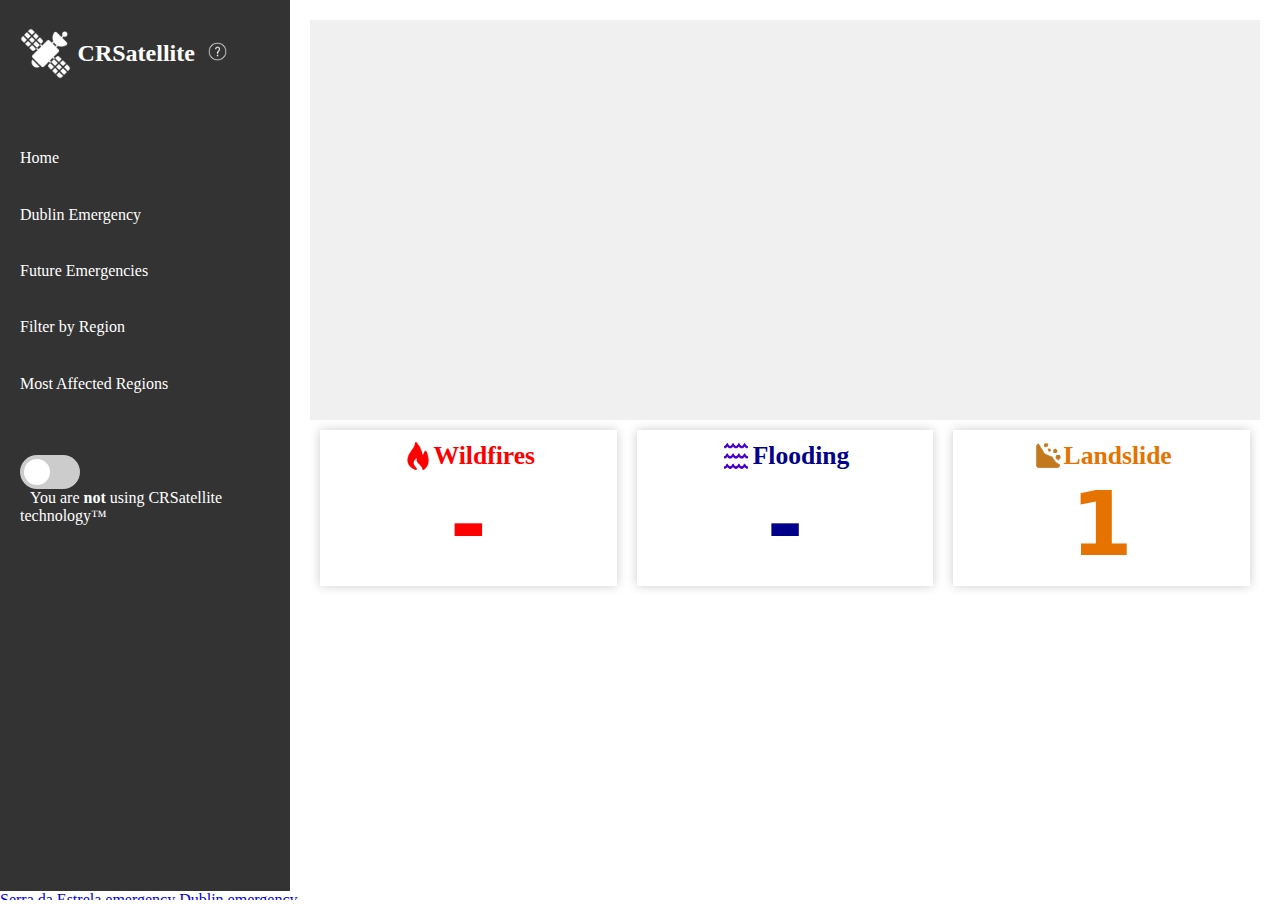
<file: frontend/index.html>
<!DOCTYPE html>
<html lang="en">

    <head>
        <meta charset="UTF-8">
        <meta name="viewport" content="width=device-width, initial-scale=1.0">
        <title>CRSatellite</title>
        <link rel="stylesheet" type="text/css" href="styles.css">

        <meta charset="utf-8" />
        <link rel="shortcut icon" href="/favicon.ico" />

        <meta name="description" content="This tutorial shows how to create an interactive search experience." />
        <meta name="keywords"
            content="Microsoft maps, map, gis, API, SDK, services, module, tutorials, search, point of interest, POI" />
        <meta name="author" content="Microsoft Azure Maps" />
        <meta name="version" content="1.0" />
        <meta name="screenshot" content="screenshot.jpg" />

        <!-- Add references to the Azure Maps Map control JavaScript and CSS files. -->
        <link href="https://atlas.microsoft.com/sdk/javascript/mapcontrol/3/atlas.min.css" rel="stylesheet" />
        <script src="https://atlas.microsoft.com/sdk/javascript/mapcontrol/3/atlas.min.js"></script>

        <!-- Add a reference to the Azure Maps Services Module JavaScript file. -->
        <script src="https://atlas.microsoft.com/sdk/javascript/service/2/atlas-service.min.js"></script>

        <script src="scriptAzure.js" defer></script>
        <style>
            html,
            body {
                width: 100%;
                height: 100%;
                padding: 0;
                margin: 0;
                overflow: hidden;
                font-family: segoeui;
            }

            #myMap {
                position: relative;
                width: 100%;
                height: 100%;
            }

            #search {
                position: absolute;
                left: 0px;
                top: 0px;
                width: 400px;
                box-shadow: 0px 24px 74px 0px rgba(0, 0, 0, .32);
                border: 1px solid #ccc;
                overflow-y: hidden;
            }

            #search>.search-input-box {
                background: #fff;
                height: 72px;
                width: 100%;
            }

            #search>.search-input-box>.search-input-group {
                position: relative;
                top: 20px;
                left: 20px;
                width: 358px;
                height: 30px;
                margin: 0;
                padding: 0;
                border: 1px dotted #ccc;
            }

            #search>.search-input-box>.search-input-group>.search-icon {
                margin: 0;
                padding: 0;
                background-size: 20px 20px;
                width: 30px;
                height: 30px;
                background-position: center;
                background-repeat: no-repeat;
                background-image: url("data:image/svg+xml,%3Csvg id='Layer_1' data-name='Layer 1' xmlns='http://www.w3.org/2000/svg' viewBox='0 0 16 16'%3E%3Ctitle%3E-%3C/title%3E%3Cpath d='M10.5,0a5.4457,5.4457,0,0,1,2.7734.75A5.6134,5.6134,0,0,1,15.25,2.7266a5.5224,5.5224,0,0,1,.5547,4.2344A5.4147,5.4147,0,0,1,15.25,8.2734,5.6134,5.6134,0,0,1,13.2734,10.25a5.5014,5.5014,0,0,1-4.6445.4219,5.6256,5.6256,0,0,1-1.6445-.9453L.8516,15.8516A.4807.4807,0,0,1,.5,16a.4823.4823,0,0,1-.3516-.1484.4905.4905,0,0,1,0-.7031l6.125-6.1328a5.6194,5.6194,0,0,1-.9453-1.6445A5.39,5.39,0,0,1,5,5.5a5.4457,5.4457,0,0,1,.75-2.7734A5.6134,5.6134,0,0,1,7.7266.75,5.4457,5.4457,0,0,1,10.5,0Zm0,10a4.347,4.347,0,0,0,1.75-.3555A4.5254,4.5254,0,0,0,14.6445,7.25,4.347,4.347,0,0,0,15,5.5a4.347,4.347,0,0,0-.3555-1.75A4.5254,4.5254,0,0,0,12.25,1.3555a4.4854,4.4854,0,0,0-3.5,0A4.5254,4.5254,0,0,0,6.3555,3.75a4.4854,4.4854,0,0,0,0,3.5A4.5254,4.5254,0,0,0,8.75,9.6445,4.3487,4.3487,0,0,0,10.5,10Z' fill='%234b4b4b'/%3E%3C/svg%3E");
            }

            #search>.search-input-box>.search-input-group>input {
                display: inline-block;
                position: absolute;
                top: 0px;
                left: 30px;
                width: calc(100% - 40px);
                height: 100%;
                margin: 0;
                padding: 0 5px;
                border-collapse: collapse;
                border: 0px;
            }

            #search>.search-input-box>.search-input-group>input:focus {
                outline: none;
            }

            #results-panel {
                width: 100%;
                margin: 0;
                padding: 0;
                background-color: #fff;
                list-style: none;
                overflow-y: auto;
                max-height: calc(100vh - 119px);
            }

            #results-panel>li {
                border-top: 1px dotted #ccc;
                padding: 10px 20px;
            }

            #results-panel>li:hover {
                background-color: #f1f2f2;
                cursor: pointer;
            }

            #results-panel>li>.title {
                font-family: segoeui-b;
                line-height: 14pt;
                width: 100%;
                white-space: nowrap;
                text-overflow: ellipsis;
                overflow: hidden;
            }

            #results-panel>li>.info {
                width: 100%;
                line-height: 14pt;
                white-space: nowrap;
                text-overflow: ellipsis;
                overflow: hidden;
            }

            .poi-box {
                max-width: 200px;
                padding: 0;
                margin: 0;
            }

            .poi-title-box {
                background-color: #153C64;
                width: calc(100% - 16px);
                height: 23px;
                padding: 8px;
                color: #fff;
                font-size: 12px;
                white-space: nowrap;
                text-overflow: ellipsis;
                overflow: hidden;
                border-top-left-radius: 4px;
                border-top-right-radius: 4px;
                font-family: segoeui-b;
            }

            .poi-content-box {
                width: calc(100% - 16px);
                height: calc(100% - 39px);
                padding: 8px;
            }

            .poi-content-box .info {
                white-space: nowrap;
                text-overflow: ellipsis;
                overflow: hidden;
                display: block;
                background-repeat: no-repeat;
                background-position: left;
                padding-left: 15px;
                background-size: 10px 10px;
                width: calc(100% - 15px);
            }

            .info .phone {
                background-image: url("[data-uri]");
            }

            .info .website {
                background-image: url("[data-uri]");
            }

            .info .location {
                background-image: url("[data-uri]");
            }
        </style>
    </head>

    <body onload="GetMap()">

        <div class="container">
            <div class="sidebar">
                <div class="title">
                    <img src="satelite.png" alt="Satellite Icon">
                    <h2>CRSatellite</h2>
                    <a id="question"><img src="question.png" alt="Satellite Icon"></a>
                <script>
                    const questionIcon = document.getElementById("question");
                    questionIcon.addEventListener("click", function () {
                        alert("This site relies on historical data as a proof of concept. Copernicus provides real-time satellite information that would be used in a real scenario.\nFlood Data: 2023-11-1 Volumetric soil moisture on Soil Level 1 - River discharge and related historical data from the European Flood Awareness System - EFAS - DOI: 10.24381/cds.e3458969\nFire Data:  2021-02-28 Total Number of S3A nighttime active fires - Fire radiative power and active fire pixels from 2020 to present derived from satellite observations -  EFFIS - DOI: 10.24381/cds.95afd6ae");
                    });
                </script>
                </div>
                <ul>
                    <li><a href="/index.html">Home</a></li>
                    <li><a href="/index.html?location=Dublin">Dublin Emergency</a></li>
                    <li><a href="#">Future Emergencies</a></li>
                    <li><a href="#">Filter by Region</a></li>
                    <li><a href="#">Most Affected Regions</a></li>
                </ul>

                <label class="toggle-label">
                    <input type="checkbox" id="toggleButton">
                    <span class="slider round"></span>
                </label>
                <span id="toggleText"></span>
                
            </div>
            <div class="content">
                <!-- Map Container -->
                <div class="map">
                    <div id="myMap"></div>
                </div>
                <!-- Cards with Map Information (Horizontal Arrangement) -->
                <div class="cards-container">
                    <div class="card fire">
                        <div class="card-header">
                            <h3><img src="fire.png">Wildfires</h3>
                        </div>
                        <div class="highlight-number">
                            <h1 id="fires">-</h1>
                        </div>
                    </div>

                    <div class="card water">
                        <div class="card-header">
                            <h3><img src="water.png">Flooding</h3>
                        </div>
                        <div class="highlight-number" >
                            <h1 id="flooding">-</h1>
                        </div>
                    </div>

                    <div class="card earth">
                        <div class="card-header">
                            <h3><img src="slide.png">Landslide</h3>
                        </div>
                        <div class="highlight-number">
                            <h1>1</h1>
                        </div>
                    </div>
                </div>
                <div class="flex">
                    <span id="toggleText2"></span>
                </div>
            </div>
        </div>
        <footer class="flex">
            <a href="/index.html?location">Serra da Estrela emergency</a>
            <a href="/index.html?location=Dublin">Dublin emergency</a>
        </footer>
    </body>
</html>
</file>
<file: frontend/styles.css>
/* styles.css */
body {
    margin: 0;
    padding: 0;
    font-family: Arial, sans-serif;
}

.search-bar-container {
    display: flex;
    justify-content: space-between;
    align-items: center;
    padding: 10px;
    background-color: #fff;
    box-shadow: 0 0 5px rgba(0, 0, 0, 0.2);
}

.search-bar {
    width: 45%;
    padding: 10px;
    border: 1px solid #ccc;
    border-radius: 5px;
    outline: none;
}

.label-left-padding {
    padding-left: 10px;
    /* Adjust the padding as needed */
}

.label-right-padding {
    padding-right: 5px;
    /* Adjust the padding as needed */
}

.container {
    display: flex;
}



/* @media screen and (max-width: 600px) {
    .sidebar {
      display:none;
    }
  }

@media screen and (max-width: 600px) {
    .sidebar {
      display:none;
    }
  } */

.sidebar {
    width: 250px;
    height: 94.6vh;
    background-color: #333;
    color: #fff;
    padding: 20px;
}



.sidebar ul {
    list-style: none;
    padding: 8px 0px;

}

.sidebar li {
    margin: 3vw 0;
    padding: 0;
    padding-top: 4;
    text-decoration: none;
    /* Remove underline */
}

.sidebar a {
    color: #fff;
    /* Set the text color to white */
    text-decoration: none;
    /* Remove underline from links */
}

.content {
    flex: 1;
    padding: 20px;
}

.map {
    width: 100%;
    height: 400px;
    /* Set your desired map height */
    background-color: #f0f0f0;
    /* Placeholder color */
}

.cards-container {
    display: flex;
}

.card {
    width: 30%;
    margin: 10px;
    padding: 10px;
    background-color: #fff;
    box-shadow: 0 0 10px rgba(0, 0, 0, 0.2);
    display: flex;
    flex-direction: column;
    justify-content: space-between;
    align-items: center;
    text-align: center;
}

.card-header img {
    width: 2.5vw;
    /* Adjust the width as needed to make the images smaller */
    height: 2.5vw;
    /* Adjust the height as needed */
}

.card-footer img {
    width: 1.5vw;
    /* Adjust the width as needed to make the images smaller */
    height: 1.5vw;
    /* Adjust the height as needed */
    padding-right: 0.5vw;
}

.title {
    display: flex;
    align-items: center;
}

.title img {
    width: 4vw;
    height: 4vw;
    padding-right: 0.5vw;
}

.card-header h3 {
    display: flex;
    align-items: center;
    font-size: 2vw;
    margin: 0;
    /* Remove any margin to reduce spacing */
}

.card-footer {
    align-self: flex-end;
}

.card-footer h6 {
    display: flex;
    align-items: center;
    text-align: right;
    margin: 0;
    /* Remove any margin to reduce spacing */
}

.highlight-number h1 {
    font-size: 7vw;
    font-family: system-ui, -apple-system, BlinkMacSystemFont, 'Segoe UI', Roboto, Oxygen, Ubuntu, Cantarell, 'Open Sans', 'Helvetica Neue', sans-serif;
    margin: 0;
    /* Remove any margin to reduce spacing */
}

.fire {
    color: red;
}

.water {
    color: darkblue;
}

.earth {
    color: #e67300;
}

/* Add your existing CSS styles here */

/* Toggle button styles */
.toggle-label {
    position: relative;
    display: inline-block;
    width: 60px;
    height: 34px;
}

.toggle-label input {
    display: none;
}

.slider {
    position: absolute;
    cursor: pointer;
    top: 0;
    left: 0;
    right: 0;
    bottom: 0;
    background-color: #ccc;
    -webkit-transition: 0.4s;
    transition: 0.4s;
    border-radius: 34px;
}

.slider:before {
    position: absolute;
    content: "";
    height: 26px;
    width: 26px;
    left: 4px;
    bottom: 4px;
    background-color: white;
    -webkit-transition: 0.4s;
    transition: 0.4s;
    border-radius: 50%;
}

input:checked+.slider {
    background-color: #2196F3;
}

input:focus+.slider {
    box-shadow: 0 0 1px #2196F3;
}

input:checked+.slider:before {
    -webkit-transform: translateX(26px);
    -ms-transform: translateX(26px);
    transform: translateX(26px);
}

.toggle-label {
    display: flex;
    align-items: center;
}

#toggleText {
    margin-left: 10px;
    /* Adjust the margin as needed */
}

.hamburger-button {
    display: none;
    cursor: pointer;
    padding: 10px;
}

.bar {
    display: block;
    width: 25px;
    height: 3px;
    background-color: #333;
    margin: 5px 0;
    transition: 0.4s;
}
#toggleText2{
    display: none;
}

.title a img{
    width: 1.5vw;
    height: 1.5vw;
    padding-left: 1vw;
    cursor: pointer;
}

footer{
    display: nome;
}

@media screen and (max-width: 700px) {
    footer{
        display: block;
    }
    #toggleText{
        display: none;
    }
    .container {
        display: block;
        max-width: 100%;
    }

    .sidebar {
        display: flex;
        justify-content: space-around;
        width: 100%;
        height: 50px;
        background-color: #333;
        color: #fff;
        padding: 20px;
    }
    .flex{

        display: flex;
        justify-content: space-evenly;
        
    }
    #toggleText2{
        display: block;
    }

    .sidebar ul {
        display: none;
    }
    .title {
        max-width: 40%;
        display: flex;
        align-items: center;
    }
    
    .title a img{
        width: 1.5vw;
        height: 1.5vw;
        padding-left: 1vw;
        cursor: pointer;
    }

    .title img {
        width: 4vw;
        height: 4vw;
        padding-right: 0.5vw;
    }
}
</file>
